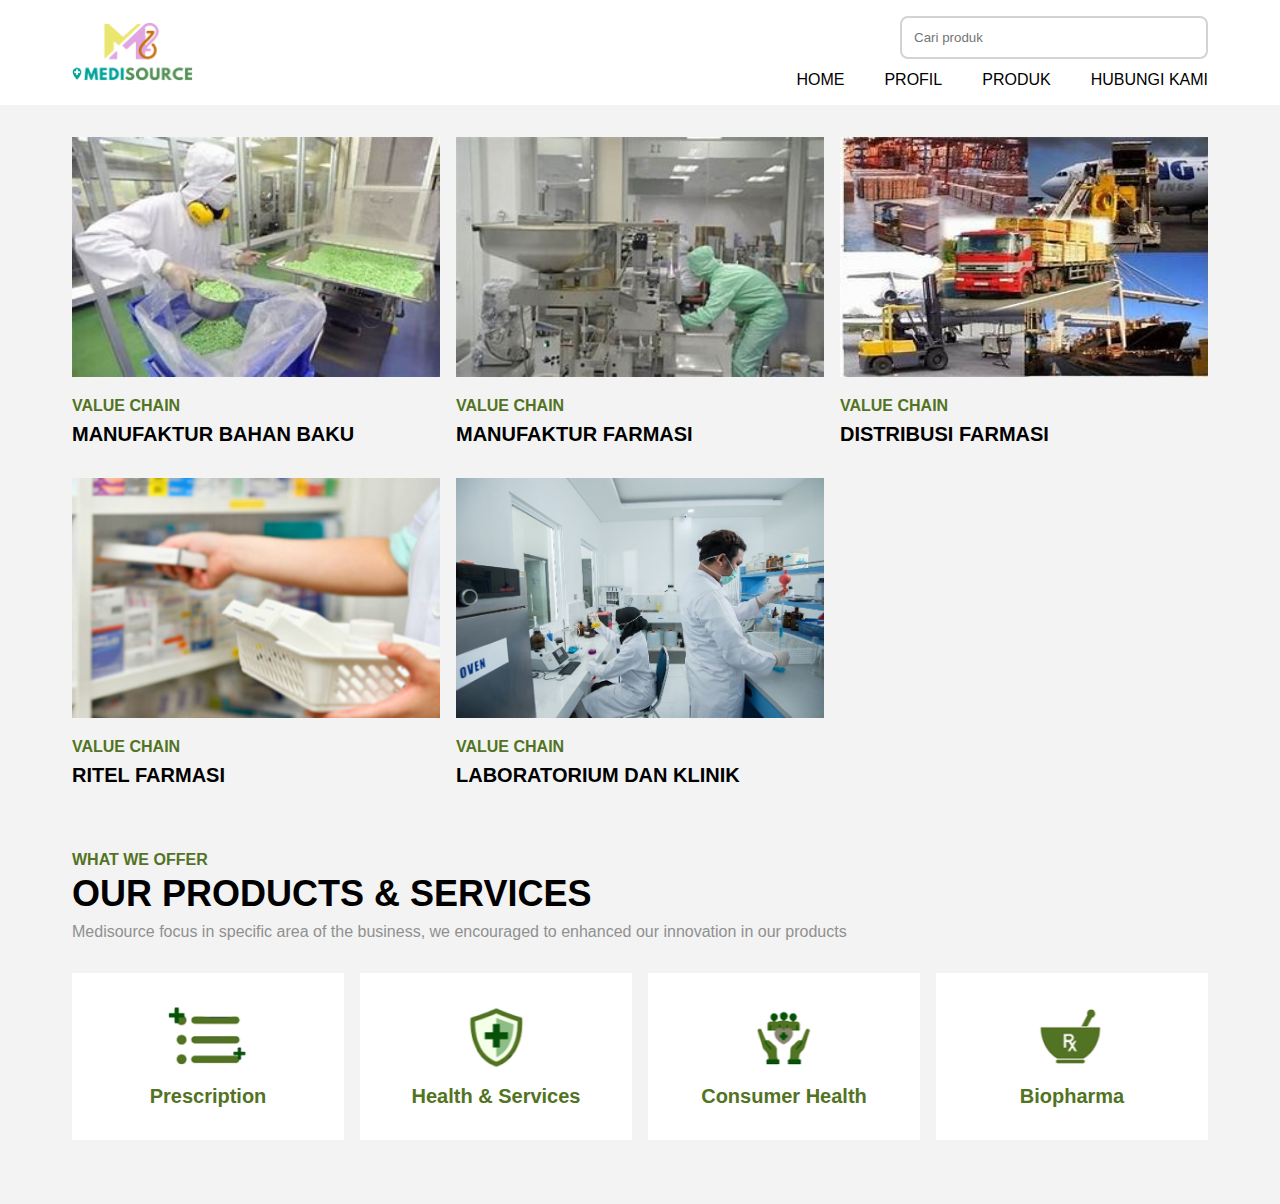
<file: index.html>
<!DOCTYPE html>
<html lang="en">
  <head>
    <meta charset="UTF-8" />
    <meta name="viewport" content="width=device-width, initial-scale=1.0" />
    <title>Medisource</title>
    <link rel="stylesheet" href="styles.css" />
    <link rel="icon" href="./assets/medisource_logo.png" type="image/icon type">
  </head>
  <body>
    <header>
      <nav class="navigasi">
        <a href="index.html"><img class="logo" src="./assets/medisource_nav.png" alt="medisource" /></a>
        <div class="cari_list">
          <input class="cari_produk" type="text" placeholder="Cari produk" />
          <ul class="list">
            <li><a href="index.html">HOME</a></li>
            <li><a href="./pages/profil.html">PROFIL</a></li>
            <li><a href="./pages/produk.html">PRODUK</a></li>
            <li><a href="./pages/kontak.html">HUBUNGI KAMI</a></li>
          </ul>
        </div>
      </nav>
    </header>

    <section class="service">
      <div class="valuechain">
        <img src="./assets/bahanbaku.jpg" alt="" />
        <p>VALUE CHAIN</p>
        <h3>MANUFAKTUR BAHAN BAKU</h3>
      </div>
      <div class="valuechain">
        <img src="./assets/farmasi.jpg" alt="" />
        <p>VALUE CHAIN</p>
        <h3>MANUFAKTUR FARMASI</h3>
      </div>
      <div class="valuechain">
        <img src="./assets/distribusi.jpg" alt="" />
        <p>VALUE CHAIN</p>
        <h3>DISTRIBUSI FARMASI</h3>
      </div>
      <div class="valuechain">
        <img src="./assets/ritel.png" alt="" />
        <p>VALUE CHAIN</p>
        <h3>RITEL FARMASI</h3>
      </div>
      <div class="valuechain">
        <img src="./assets/lab.jpg" alt="" />
        <p>VALUE CHAIN</p>
        <h3>LABORATORIUM DAN KLINIK</h3>
      </div>
    </section>

    <section class="offer">
      <h2>WHAT WE OFFER</h2>
      <h1>OUR PRODUCTS & SERVICES</h1>
      <p>
        Medisource focus in specific area of the business, we encouraged to
        enhanced our innovation in our products
      </p>
      <div class="offer_cards">
        <div class="card">
          <img src="./assets/prescription.png" alt="" />
          <h3>Prescription</h3>
        </div>
        <div class="card">
          <img src="./assets/health.png" alt="" />
          <h3>Health & Services</h3>
        </div>
        <div class="card">
          <img src="./assets/consumerhealth.png" alt="" />
          <h3>Consumer Health</h3>
        </div>
        <div class="card">
          <img src="./assets/biopharma.png" alt="" />
          <h3>Biopharma</h3>
        </div>
    </section>
    
    </div>
  </body>
</html>
</file>
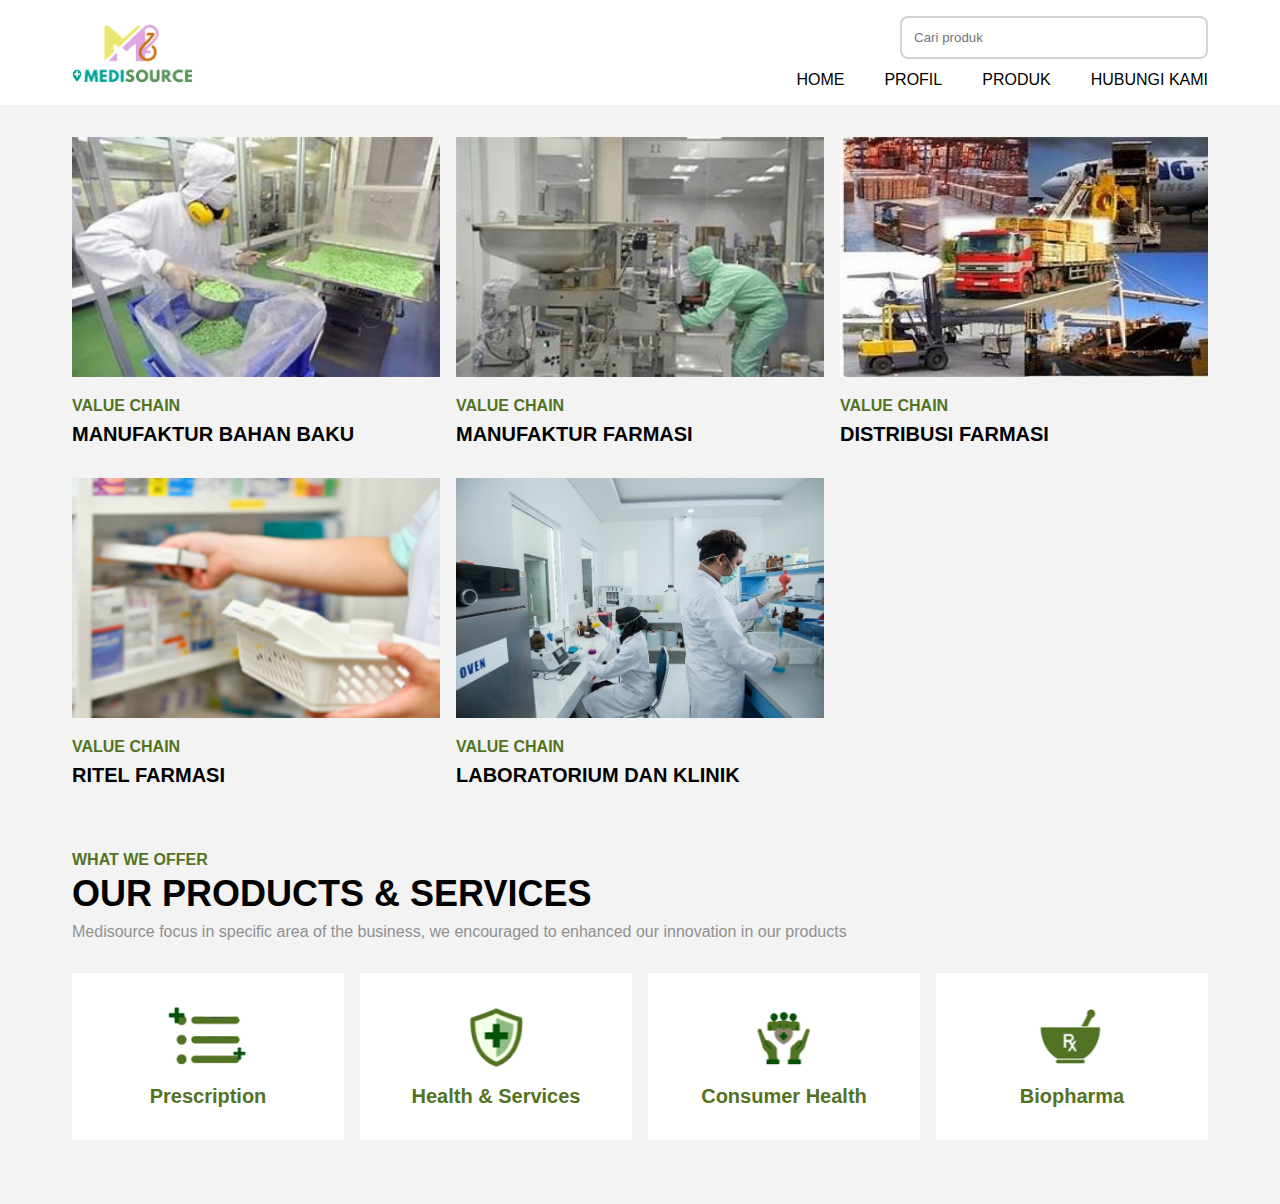
<file: pages/home.html>
<!DOCTYPE html>
<html lang="en">
  <head>
    <meta charset="UTF-8" />
    <meta name="viewport" content="width=device-width, initial-scale=1.0" />
    <title>Medisource</title>
    <link rel="stylesheet" href="home.css" />
    <link rel="icon" href="../assets/medisource_logo.png" type="image/icon type">
  </head>
  <body>
    <header>
      <nav class="navigasi">
        <img class="logo" src="../assets/medisource_nav.png" alt="medisource" />
        <div class="cari_list">
          <input class="cari_produk" type="text" placeholder="Cari produk" />
          <ul class="list">
            <li><a href="home.html">HOME</a></li>
            <li><a href="profil.html">PROFIL</a></li>
            <li><a href="produk.html">PRODUK</a></li>
            <li><a href="kontak.html">HUBUNGI KAMI</a></li>
          </ul>
        </div>
      </nav>
    </header>

    <section class="service">
      <div class="valuechain">
        <img src="../assets/bahanbaku.jpg" alt="" />
        <p>VALUE CHAIN</p>
        <h3>MANUFAKTUR BAHAN BAKU</h3>
      </div>
      <div class="valuechain">
        <img src="../assets/farmasi.jpg" alt="" />
        <p>VALUE CHAIN</p>
        <h3>MANUFAKTUR FARMASI</h3>
      </div>
      <div class="valuechain">
        <img src="../assets/distribusi.jpg" alt="" />
        <p>VALUE CHAIN</p>
        <h3>DISTRIBUSI FARMASI</h3>
      </div>
      <div class="valuechain">
        <img src="../assets/ritel.png" alt="" />
        <p>VALUE CHAIN</p>
        <h3>RITEL FARMASI</h3>
      </div>
      <div class="valuechain">
        <img src="../assets/lab.jpg" alt="" />
        <p>VALUE CHAIN</p>
        <h3>LABORATORIUM DAN KLINIK</h3>
      </div>
    </section>

    <section class="offer">
      <h2>WHAT WE OFFER</h2>
      <h1>OUR PRODUCTS & SERVICES</h1>
      <p>
        Medisource focus in specific area of the business, we encouraged to
        enhanced our innovation in our products
      </p>
      <div class="offer_cards">
        <div class="card">
          <img src="../assets/prescription.png" alt="" />
          <h3>Prescription</h3>
        </div>
        <div class="card">
          <img src="../assets/health.png" alt="" />
          <h3>Health & Services</h3>
        </div>
        <div class="card">
          <img src="../assets/consumerhealth.png" alt="" />
          <h3>Consumer Health</h3>
        </div>
        <div class="card">
          <img src="../assets/biopharma.png" alt="" />
          <h3>Biopharma</h3>
        </div>
    </section>
    
    </div>
  </body>
</html>
</file>
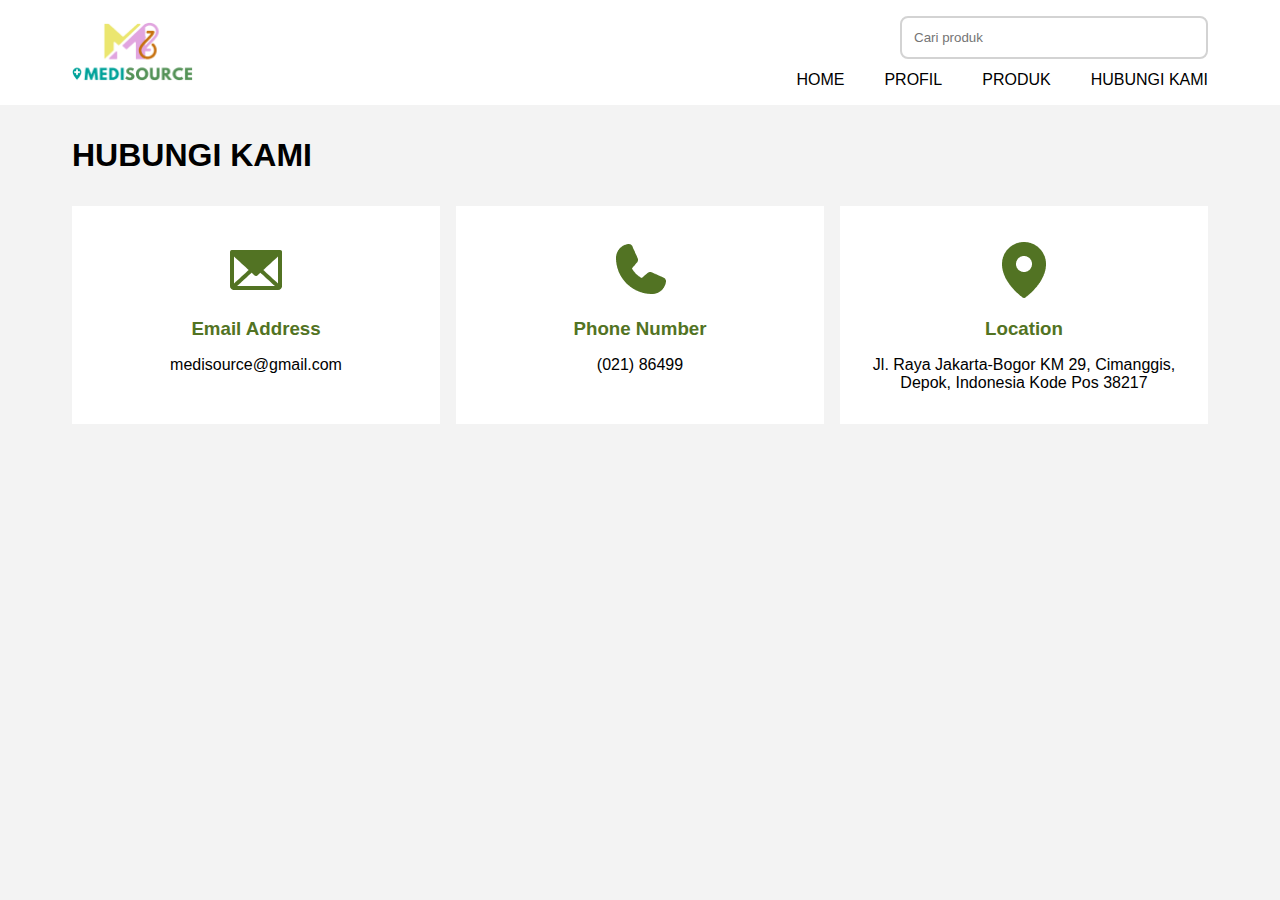
<file: pages/kontak.html>
<!DOCTYPE html>
<html lang="en">
  <head>
    <meta charset="UTF-8" />
    <meta name="viewport" content="width=device-width, initial-scale=1.0" />
    <title>Medisource</title>
    <link rel="stylesheet" href="kontak.css" />
    <link rel="icon" href="../assets/medisource_logo.png" type="image/icon type">
  </head>
  <body>
    <header>
      <nav class="navigasi">
        <a href="../index.html"><img class="logo" src="../assets/medisource_nav.png" alt="medisource" /></a>
        <div class="cari_list">
          <input class="cari_produk" type="text" placeholder="Cari produk" />
          <ul class="list">
            <li><a href="../index.html">HOME</a></li>
            <li><a href="./profil.html">PROFIL</a></li>
            <li><a href="./produk.html">PRODUK</a></li>
            <li><a href="./kontak.html">HUBUNGI KAMI</a></li>
          </ul>
        </div>
      </nav>
    </header>

    <section class="hubungi">
        <h1>HUBUNGI KAMI</h1>
        <div class="hubungi_card">
            <div class="card">
                <img src="../assets/email.png" alt="">
                <h3>Email Address</h3>
                <p>medisource@gmail.com</p>
            </div>
            <div class="card">
                <img src="../assets/phone.png" alt="">
                <h3>Phone Number</h3>
                <p>(021) 86499</p>
            </div>
            <div class="card">
                <img src="../assets/location.png" alt="">
                <h3>Location</h3>
                <p>Jl. Raya Jakarta-Bogor KM 29, Cimanggis, Depok, Indonesia Kode Pos 38217</p>
            </div>
        </div>
    </section>

  </body>
</html>
</file>
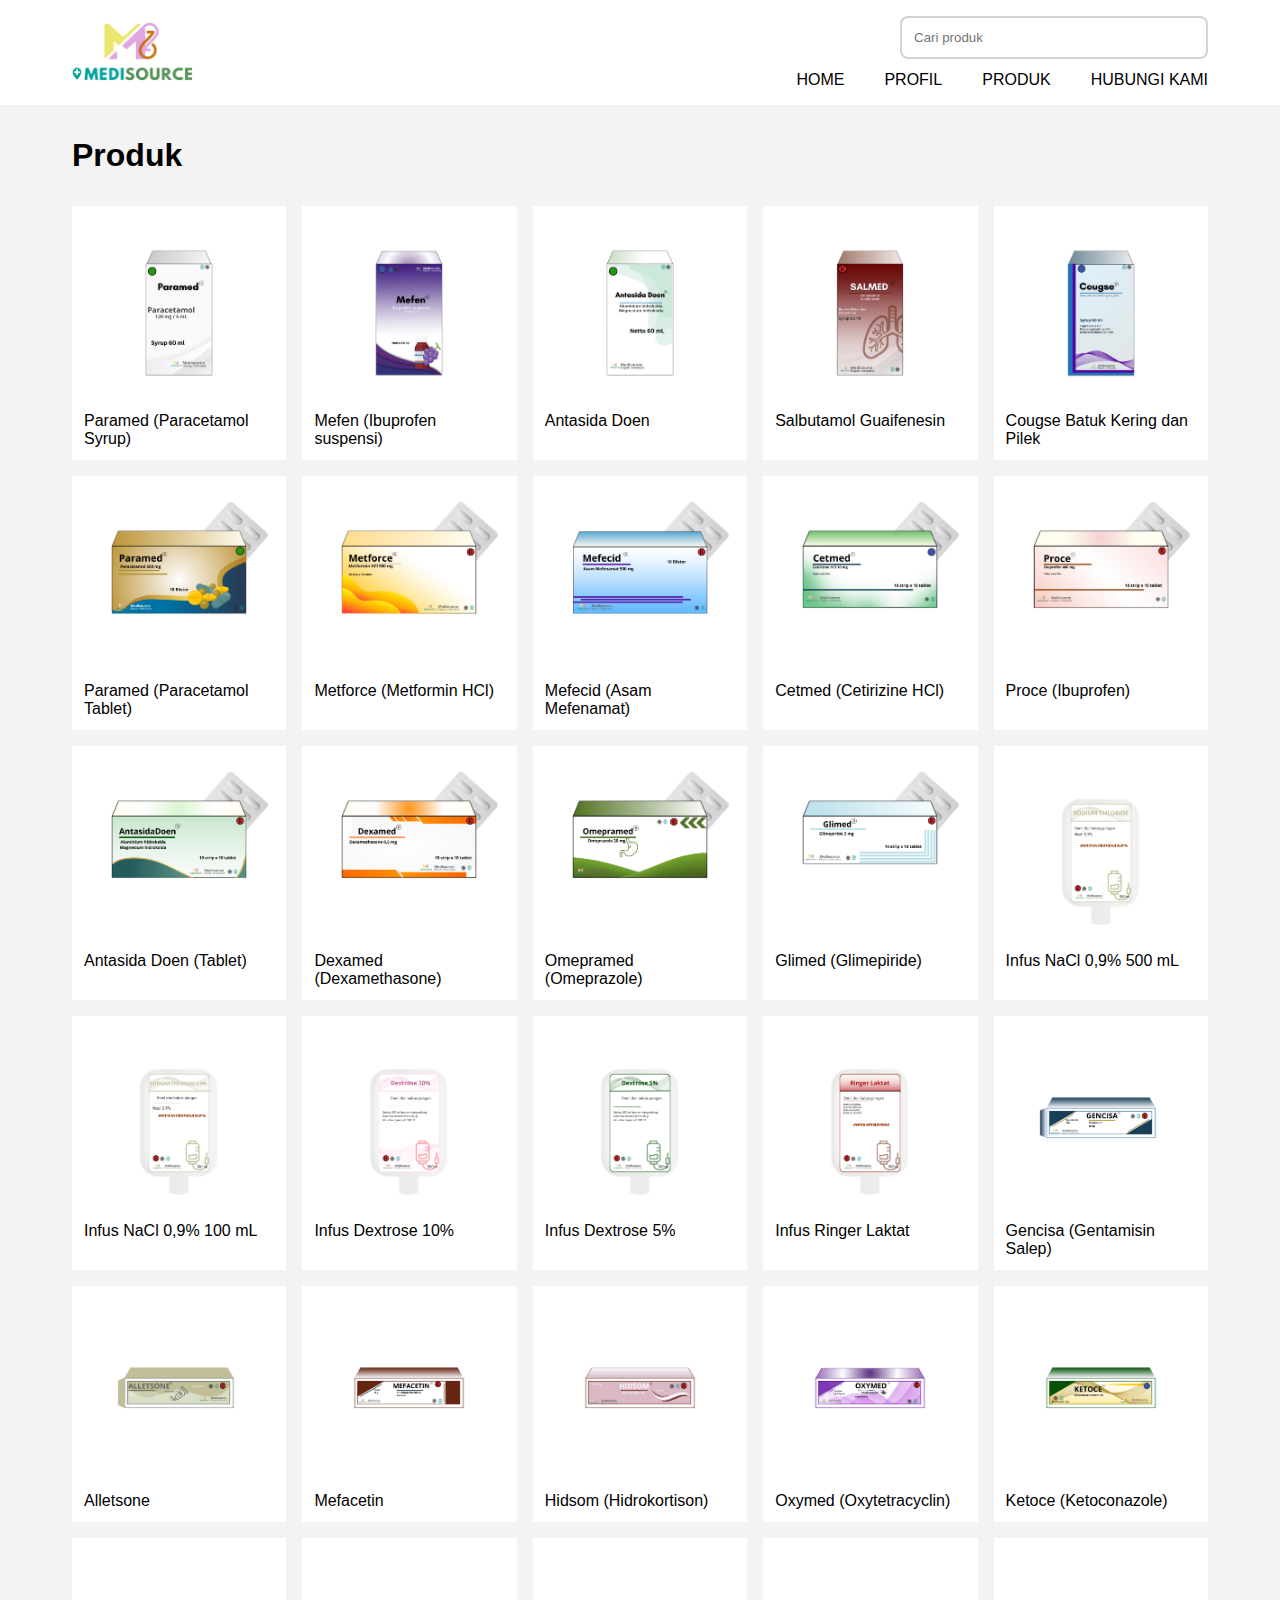
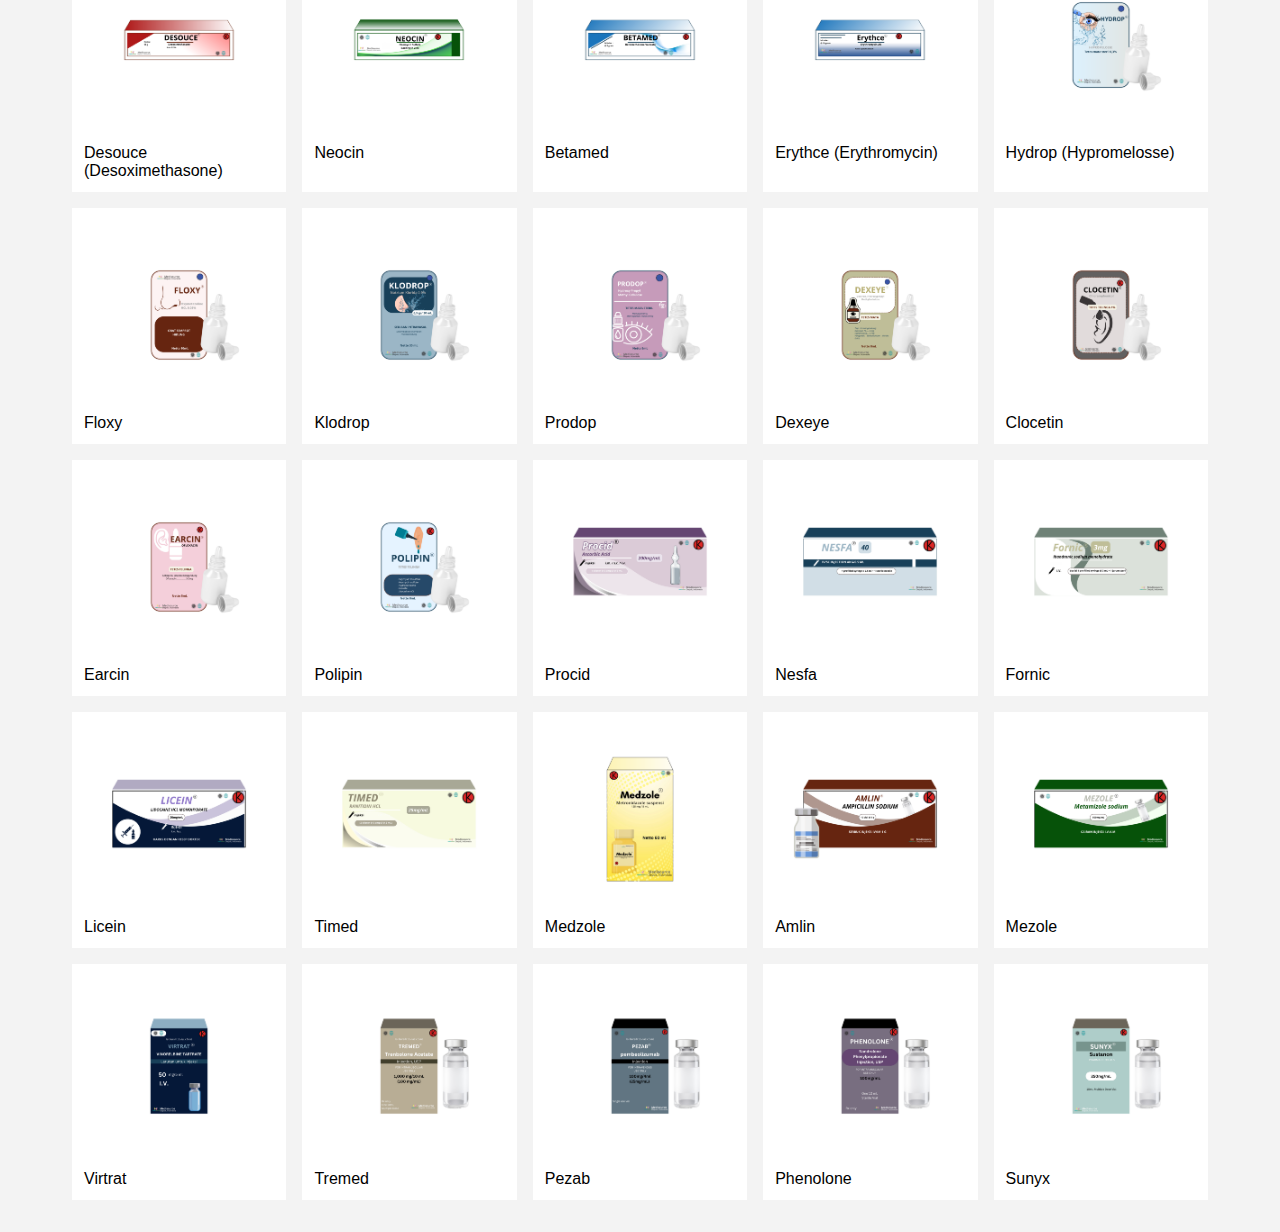
<file: pages/produk.html>
<!DOCTYPE html>
<html lang="en">
  <head>
    <meta charset="UTF-8" />
    <meta name="viewport" content="width=device-width, initial-scale=1.0" />
    <title>Medisource</title>
    <link rel="stylesheet" href="produk.css" />
    <link rel="icon" href="../assets/medisource_logo.png" type="image/icon type">
  </head>
  <body>
    <header>
      <nav class="navigasi">
        <a href="../index.html"><img class="logo" src="../assets/medisource_nav.png" alt="medisource" /></a>
        <div class="cari_list">
          <input class="cari_produk" type="text" placeholder="Cari produk" />
          <ul class="list">
            <li><a href="../index.html">HOME</a></li>
            <li><a href="./profil.html">PROFIL</a></li>
            <li><a href="./produk.html">PRODUK</a></li>
            <li><a href="./kontak.html">HUBUNGI KAMI</a></li>
          </ul>
        </div>
      </nav>
    </header>

    <section class="produks">
        <h1>Produk</h1>
        <div class="produk_grid">
            
        </div>
    </section>

    <script src="app.js"></script>

  </body>
</html>
</file>
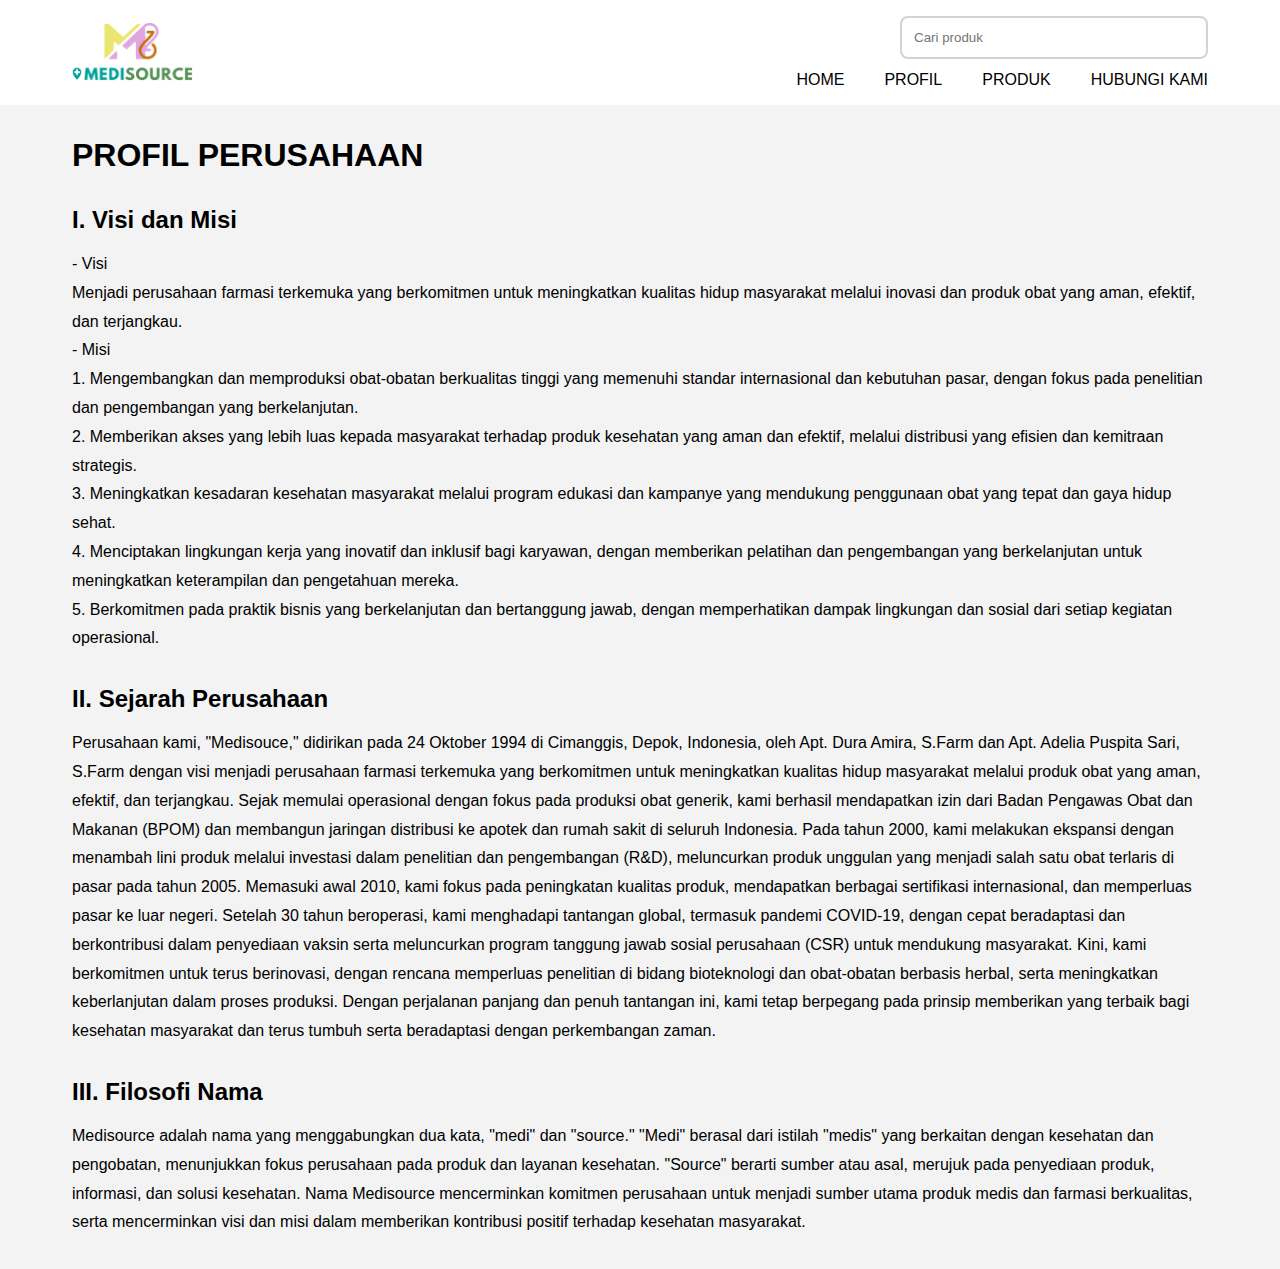
<file: pages/profil.html>
<!DOCTYPE html>
<html lang="en">
  <head>
    <meta charset="UTF-8" />
    <meta name="viewport" content="width=device-width, initial-scale=1.0" />
    <title>Medisource</title>
    <link rel="stylesheet" href="profil.css" />
    <link rel="icon" href="../assets/medisource_logo.png" type="image/icon type">
  </head>
  <body>
    <header>
      <nav class="navigasi">
        <a href="../index.html"><img class="logo" src="../assets/medisource_nav.png" alt="medisource" /></a>
        <div class="cari_list">
          <input class="cari_produk" type="text" placeholder="Cari produk" />
          <ul class="list">
            <li><a href="../index.html">HOME</a></li>
            <li><a href="./profil.html">PROFIL</a></li>
            <li><a href="./produk.html">PRODUK</a></li>
            <li><a href="./kontak.html">HUBUNGI KAMI</a></li>
          </ul>
        </div>
      </nav>
    </header>

    <section class="profil_perusahaan">
      <h1>PROFIL PERUSAHAAN</h1>

      <h2>I. Visi dan Misi</h2>

      <p>
        - Visi 
        <br>
        Menjadi perusahaan farmasi terkemuka yang berkomitmen untuk
        meningkatkan kualitas hidup masyarakat melalui inovasi dan produk obat
        yang aman, efektif, dan terjangkau. 
        <br>
        - Misi 
        <br>

        1. Mengembangkan dan memproduksi obat-obatan berkualitas tinggi yang memenuhi standar
        internasional dan kebutuhan pasar, dengan fokus pada penelitian dan
        pengembangan yang berkelanjutan. 
        <br>

        2. Memberikan akses yang lebih luas
        kepada masyarakat terhadap produk kesehatan yang aman dan efektif,
        melalui distribusi yang efisien dan kemitraan strategis. 
        <br>

        3. Meningkatkan kesadaran kesehatan masyarakat melalui program edukasi dan kampanye yang
        mendukung penggunaan obat yang tepat dan gaya hidup sehat. 
        <br>

        4. Menciptakan lingkungan kerja yang inovatif dan inklusif bagi karyawan,
        dengan memberikan pelatihan dan pengembangan yang berkelanjutan untuk
        meningkatkan keterampilan dan pengetahuan mereka. 
        <br>

        5. Berkomitmen pada
        praktik bisnis yang berkelanjutan dan bertanggung jawab, dengan
        memperhatikan dampak lingkungan dan sosial dari setiap kegiatan
        operasional.
      </p>

      <h2>II. Sejarah Perusahaan</h2>

      <p>
        Perusahaan kami, "Medisouce," didirikan pada 24 Oktober 1994 di
        Cimanggis, Depok, Indonesia, oleh Apt. Dura Amira, S.Farm dan Apt.
        Adelia Puspita Sari, S.Farm dengan visi menjadi perusahaan farmasi
        terkemuka yang berkomitmen untuk meningkatkan kualitas hidup masyarakat
        melalui produk obat yang aman, efektif, dan terjangkau. Sejak memulai
        operasional dengan fokus pada produksi obat generik, kami berhasil
        mendapatkan izin dari Badan Pengawas Obat dan Makanan (BPOM) dan
        membangun jaringan distribusi ke apotek dan rumah sakit di seluruh
        Indonesia. Pada tahun 2000, kami melakukan ekspansi dengan menambah lini
        produk melalui investasi dalam penelitian dan pengembangan (R&D),
        meluncurkan produk unggulan yang menjadi salah satu obat terlaris di
        pasar pada tahun 2005. Memasuki awal 2010, kami fokus pada peningkatan
        kualitas produk, mendapatkan berbagai sertifikasi internasional, dan
        memperluas pasar ke luar negeri. Setelah 30 tahun beroperasi, kami
        menghadapi tantangan global, termasuk pandemi COVID-19, dengan cepat
        beradaptasi dan berkontribusi dalam penyediaan vaksin serta meluncurkan
        program tanggung jawab sosial perusahaan (CSR) untuk mendukung
        masyarakat. Kini, kami berkomitmen untuk terus berinovasi, dengan
        rencana memperluas penelitian di bidang bioteknologi dan obat-obatan
        berbasis herbal, serta meningkatkan keberlanjutan dalam proses produksi.
        Dengan perjalanan panjang dan penuh tantangan ini, kami tetap berpegang
        pada prinsip memberikan yang terbaik bagi kesehatan masyarakat dan terus
        tumbuh serta beradaptasi dengan perkembangan zaman.
      </p>

      <h2>III. Filosofi Nama</h2>

      <p>
        Medisource adalah nama yang menggabungkan dua kata, "medi" dan "source."
        "Medi" berasal dari istilah "medis" yang berkaitan dengan kesehatan dan
        pengobatan, menunjukkan fokus perusahaan pada produk dan layanan
        kesehatan. "Source" berarti sumber atau asal, merujuk pada penyediaan
        produk, informasi, dan solusi kesehatan. Nama Medisource mencerminkan
        komitmen perusahaan untuk menjadi sumber utama produk medis dan farmasi
        berkualitas, serta mencerminkan visi dan misi dalam memberikan
        kontribusi positif terhadap kesehatan masyarakat.
      </p>
    </section>
  </body>
</html>
</file>
<file: styles.css>
@import url('https://fonts.cdnfonts.com/css/satoshi');

* {
  list-style-type: none;
  text-decoration: none;
  font-family: 'Satoshi', sans-serif;
    margin: 0;                
}

html {
    background-color: #f3f3f3;
}

.cari_produk {
  padding: 12px;
  border-radius: 8px;
  border: 2px solid lightgray;
  outline: none; 
  background-color: #ffffff;
  width: 280px;
}

li a {
  color: black;
}

li a:hover {
    color: #527323;
  }

.list {
    display: flex;
    gap: 40px;
    font-weight: 500;
}

.cari_list {
    display: flex;
    flex-direction: column;
    align-items: end;
    width: fit-content;
    gap: 12px;
}

.logo {
    height: 60px;
    
}

.navigasi {
    display: flex;
    justify-content: space-between;
    width: 1136px;
    align-items: center;
    margin: auto;
}

header {
    background-color: white;
    padding: 16px 0px;
}

/* BATAS */

.valuechain img {
    width: 368px;
    height: 240px;
}

.valuechain p {
    font-size: 16px;
    font-weight: bold;
    color: #527323;
    margin-top: 16px;
}

.valuechain h3 {
    font-size: 20px;
    margin-top: 8px;
}

.service {
    width: 1136px;
    display: grid;
    gap: 32px 16px;
    grid-template-columns: repeat(3, 1fr);
    margin: 32px auto;
}

.offer {
    width: 1136px;
    margin: 64px auto;

}

.offer_cards {
    margin-top: 32px;
    display: grid;
    grid-template-columns: repeat(4, 1fr);
    gap: 16px;
    width: 1136px;
}

.card img {
    height: 64px;
    width: 88px;
    transition: transform .5s ease;
}


.card {
    align-items: center;
    display: flex;
    flex-direction: column;
    gap: 16px;
    width: auto;
    height: fit-content;
    background-color: white;
    padding: 32px 16px;
}

.card h3 {
    font-size: 20px;
    font-weight: bold;
    color: #527323;
}

.offer h2 {
    font-size: 16px;
    font-weight: bold;
    color: #527323;
}

.offer h1 {
    font-size: 36px;
    font-weight: bold;
    margin-top: 4px;
}

.offer p {
    margin-top: 8px;
    color: #909090;
}
</file>
<file: pages/home.css>
@import url('https://fonts.cdnfonts.com/css/satoshi');

* {
  list-style-type: none;
  text-decoration: none;
  font-family: 'Satoshi', sans-serif;
    margin: 0;                
}

html {
    background-color: #f3f3f3;
}

.cari_produk {
  padding: 12px;
  border-radius: 8px;
  border: 2px solid lightgray;
  outline: none; 
  background-color: #ffffff;
  width: 280px;
}

li a {
  color: black;
}

li a:hover {
    color: #527323;
  }

.list {
    display: flex;
    gap: 40px;
    font-weight: 500;
}

.cari_list {
    display: flex;
    flex-direction: column;
    align-items: end;
    width: fit-content;
    gap: 12px;
}

.logo {
    height: 60px;
    
}

.navigasi {
    display: flex;
    justify-content: space-between;
    width: 1136px;
    align-items: center;
    margin: auto;
}

header {
    background-color: white;
    padding: 16px 0px;
}

/* BATAS */

.valuechain img {
    width: 368px;
    height: 240px;
}

.valuechain p {
    font-size: 16px;
    font-weight: bold;
    color: #527323;
    margin-top: 16px;
}

.valuechain h3 {
    font-size: 20px;
    margin-top: 8px;
}

.service {
    width: 1136px;
    display: grid;
    gap: 32px 16px;
    grid-template-columns: repeat(3, 1fr);
    margin: 32px auto;
}

.offer {
    width: 1136px;
    margin: 64px auto;

}

.offer_cards {
    margin-top: 32px;
    display: grid;
    grid-template-columns: repeat(4, 1fr);
    gap: 16px;
    width: 1136px;
}

.card img {
    height: 64px;
    width: 88px;
    transition: transform .5s ease;
}


.card {
    align-items: center;
    display: flex;
    flex-direction: column;
    gap: 16px;
    width: auto;
    height: fit-content;
    background-color: white;
    padding: 32px 16px;
}

.card h3 {
    font-size: 20px;
    font-weight: bold;
    color: #527323;
}

.offer h2 {
    font-size: 16px;
    font-weight: bold;
    color: #527323;
}

.offer h1 {
    font-size: 36px;
    font-weight: bold;
    margin-top: 4px;
}

.offer p {
    margin-top: 8px;
    color: #909090;
}
</file>
<file: pages/kontak.css>
@import url('https://fonts.cdnfonts.com/css/satoshi');

* {
  list-style-type: none;
  text-decoration: none;
  font-family: 'Satoshi', sans-serif;
    margin: 0;                
}

html {
    background-color: #f3f3f3;
}

.cari_produk {
  padding: 12px;
  border-radius: 8px;
  border: 2px solid lightgray;
  outline: none; 
  background-color: #ffffff;
  width: 280px;
}

li a {
  color: black;
}

li a:hover {
    color: #527323;
  }

.list {
    display: flex;
    gap: 40px;
    font-weight: 500;
}

.cari_list {
    display: flex;
    flex-direction: column;
    align-items: end;
    width: fit-content;
    gap: 12px;
}

.logo {
    height: 60px;
    
}

.navigasi {
    display: flex;
    justify-content: space-between;
    width: 1136px;
    align-items: center;
    margin: auto;
}

header {
    background-color: white;
    padding: 16px 0px;
}

/* BATAS */
.hubungi {
    width: 1136px;
    margin: 32px auto;
}

.hubungi_card h3{
    color: #527323;
} 

.hubungi_card {
    display: grid;
    grid-template-columns: repeat(3, 1fr);
    gap: 16px;
    margin-top: 32px;
}

.card {
    padding: 32px 16px;
    background-color: white;
    display: flex;
    flex-direction: column;
    gap: 16px;
    align-items: center;
    text-align: center;
}
</file>
<file: pages/produk.css>
@import url('https://fonts.cdnfonts.com/css/satoshi');

* {
  list-style-type: none;
  text-decoration: none;
  font-family: 'Satoshi', sans-serif;
    margin: 0;                
}

html {
    background-color: #f3f3f3;
}

.cari_produk {
  padding: 12px;
  border-radius: 8px;
  border: 2px solid lightgray;
  outline: none; 
  background-color: #ffffff;
  width: 280px;
}

li a {
  color: black;
}

li a:hover {
    color: #527323;
  }

.list {
    display: flex;
    gap: 40px;
    font-weight: 500;
}

.cari_list {
    display: flex;
    flex-direction: column;
    align-items: end;
    width: fit-content;
    gap: 12px;
}

.logo {
    height: 60px;
    
}

.navigasi {
    display: flex;
    justify-content: space-between;
    width: 1136px;
    align-items: center;
    margin: auto;
}

header {
    background-color: white;
    padding: 16px 0px;
}

/* BATAS */

.produks {
    width: 1136px;
    margin: 32px auto;
}

.produk_grid {
    display: grid;
    grid-template-columns: repeat(5, 1fr);
    margin-top: 32px;
    gap: 16px;
}

.card {
    padding: 12px;
    background-color: white;
    cursor: pointer;
}

.card img {
 height: 190px;
}

.card h3 {
    font-size: 16px;
    font-weight: 500;
}
</file>
<file: pages/profil.css>
@import url("https://fonts.cdnfonts.com/css/satoshi");

* {
  list-style-type: none;
  text-decoration: none;
  font-family: "Satoshi", sans-serif;
  margin: 0;
}

html {
  background-color: #f3f3f3;
}

.cari_produk {
  padding: 12px;
  border-radius: 8px;
  border: 2px solid lightgray;
  outline: none;
  background-color: #ffffff;
  width: 280px;
}

li a {
  color: black;
}

li a:hover {
  color: #527323;
}

.list {
  display: flex;
  gap: 40px;
  font-weight: 500;
}

.cari_list {
  display: flex;
  flex-direction: column;
  align-items: end;
  width: fit-content;
  gap: 12px;
}

.logo {
  height: 60px;
}

.navigasi {
  display: flex;
  justify-content: space-between;
  width: 1136px;
  align-items: center;
  margin: auto;
}

header {
  background-color: white;
  padding: 16px 0px;
}

/* BATAS */

.profil_perusahaan {
  margin: 32px auto;
  width: 1136px;
}

.profil_perusahaan h1 {
  font-size: 32px;
  font-weight: bold;
}

.profil_perusahaan h2 {
  margin-top: 32px;
}

.profil_perusahaan p {
  margin-top: 16px;
  line-height: 180%;
}
</file>
